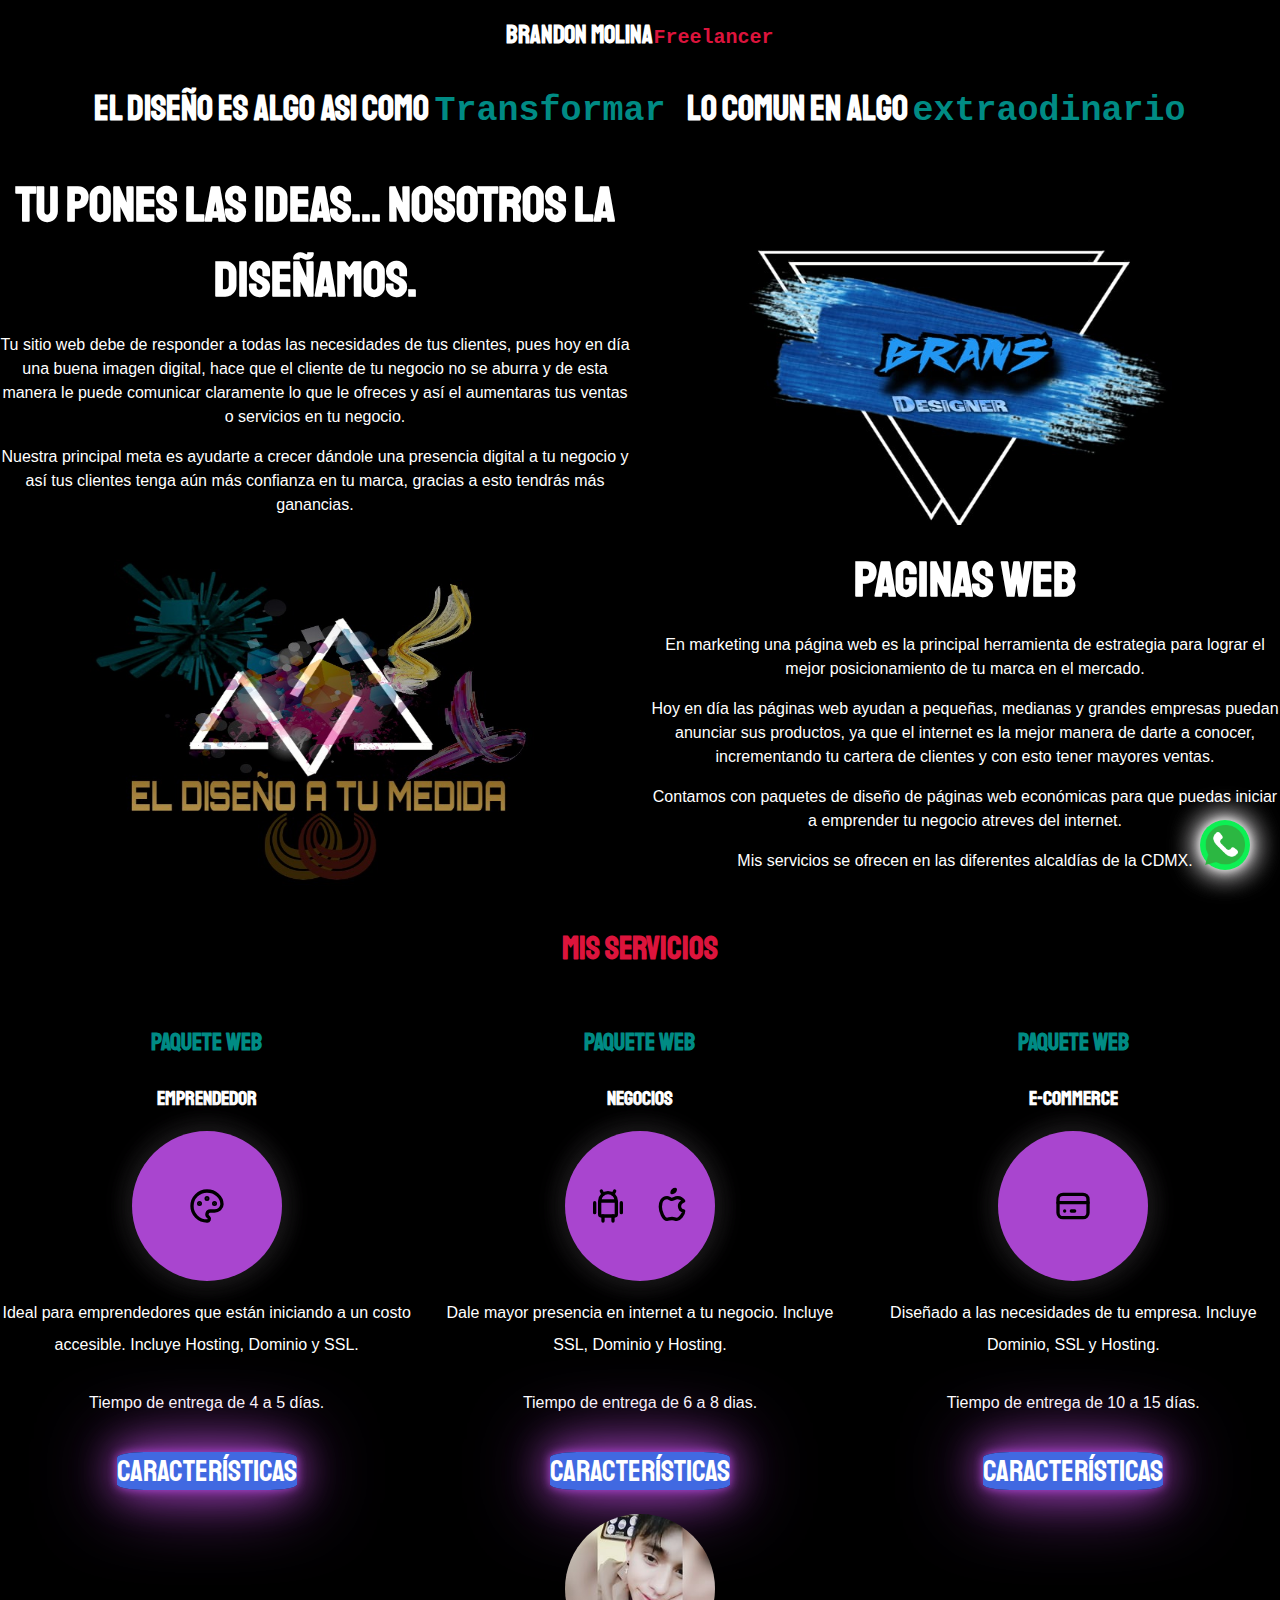
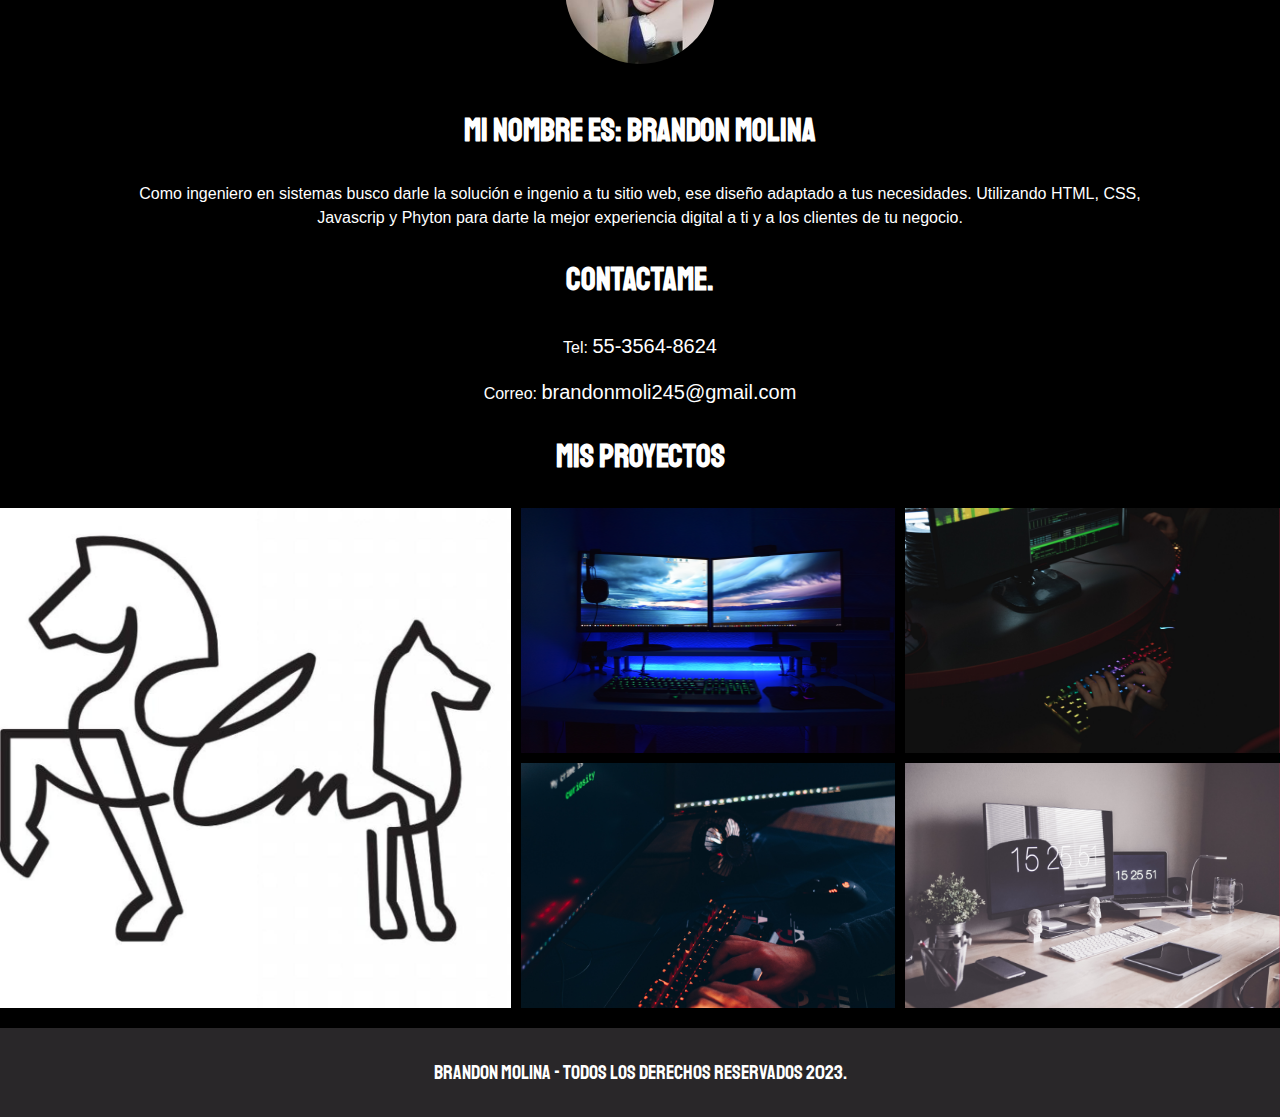
<file: index.html>
<!DOCTYPE html>
<html lang="es">
<head>
    <meta charset="UTF-8">
    <meta http-equiv="X-UA-Compatible" content="IE=edge">
    <meta name="viewport" content="width=device-width, initial-scale=1.0">
    <title>Desarrollo Web</title>
    <link rel="shortcut icon" href="img/bra.jpg">
    <link rel="stylesheet" href="css/normalize.css">
    <link href="https://fonts.googleapis.com/css2?family=Staatliches&display=swap" rel="stylesheet">
    <link rel="stylesheet" href="css/estilos.css">
    
</head>
<body>
    <a href="https://wa.me/5535648627?text=Quiero%20realizar%20un%20proyecto%20web" class="btn-wsp" target="_blank">
        <img src="img/icono.png" alt="" class="icon-whatsapp">
	</a>
    <header>
        <h1 class="logo">Brandon Molina<samp class="titulo">Freelancer</samp> </h1>
    </header>
    <!--<nav class="navegacion">
        <a class="navegacion__enlace navegacion__enlace--Activo" href="#">Inicio</a>
        <a class="navegacion__enlace" href="p">¿Quien soy?</a>
    </nav>-->
    <main>
        
        <h2 class="intro">El diseño es algo asi como <samp class="luz">Transformar </samp>lo comun en algo <samp class="luz">extraodinario</samp> </h2>
        <section>

            <div class="nosotros">

                <img class="nosotros__imagen" src="img/bra.jpg" alt="imagen nosotros">
                <div class="nosotros__contenido">
                    <h3 class="Sitio">TU PONES LAS IDEAS... NOSOTROS LA DISEÑAMOS.</h3>
                    <p>Tu sitio web debe de responder a todas las necesidades de tus clientes, pues hoy en día una buena imagen digital, hace que el cliente de tu negocio no se aburra y de esta manera le puede comunicar claramente lo que le ofreces y así el aumentaras tus ventas o servicios en tu negocio.</p>
                    <p>Nuestra principal meta es ayudarte a crecer dándole una presencia digital a tu negocio y así tus clientes tenga aún más confianza en tu marca, gracias a esto tendrás más ganancias.</p>
                </div>
                

                <img class="nosotros__imagen--d" src="img/diseño.jpg" alt="imagen nosotros">
                <div class="nosotros__contenido--d">
                    <h3 class="Sitio">Paginas web</h3>
                    <p>En marketing una página web es la principal herramienta de estrategia para lograr el mejor posicionamiento de tu marca en el mercado.</p>
                    <p>Hoy en día las páginas web ayudan a pequeñas, medianas y grandes empresas puedan anunciar sus productos, ya que el internet es la mejor manera de darte a conocer, incrementando tu cartera de clientes y con esto tener mayores ventas.</p>
                    <p>Contamos con paquetes de diseño de páginas web económicas para que puedas iniciar a emprender tu negocio atreves del internet.</p>
                    <p>Mis servicios se ofrecen en las diferentes alcaldías de la CDMX.</p>
                </div>
            
            </div>
            

        </section>
        
        <h2 class="serv">Mis servicios</h2>
        <div class="servicios">
            <section class="servicio">
                <h3>Paquete web</h3>
                <h2 class="basico">Emprendedor</h2>
                <div class="iconos">
                    <svg xmlns="http://www.w3.org/2000/svg" class="icon icon-tabler icon-tabler-palette" width="40" height="40" viewBox="0 0 24 24" stroke-width="2" stroke="#000000" fill="none" stroke-linecap="round" stroke-linejoin="round">
                        <path stroke="none" d="M0 0h24v24H0z" fill="none"/>
                        <path d="M12 21a9 9 0 1 1 0 -18a9 8 0 0 1 9 8a4.5 4 0 0 1 -4.5 4h-2.5a2 2 0 0 0 -1 3.75a1.3 1.3 0 0 1 -1 2.25" />
                        <circle cx="7.5" cy="10.5" r=".5" fill="currentColor" />
                        <circle cx="12" cy="7.5" r=".5" fill="currentColor" />
                        <circle cx="16.5" cy="10.5" r=".5" fill="currentColor" />
                    </svg>
                </div>
                <!--<h3 class="desde">desde <span class="precio">$4000</span></h3>-->
                <p>Ideal para emprendedores que están iniciando a un costo accesible. Incluye Hosting, Dominio y SSL.</p>
                <p class="tiempo">Tiempo de entrega de 4 a 5 días.</p>
                <nav>
                    <a href="emprendor.html" class="navegacion__enlace navegacion__enlace--Activo navegacion__enla">Características</a>
                </nav>
            </section>

            <section class="servicio">
                <h3>Paquete web</h3>
                <h2 class="basico">Negocios</h2>
                <div class="iconos">
                    <svg xmlns="http://www.w3.org/2000/svg" class="icon icon-tabler icon-tabler-brand-android" width="40" height="40" viewBox="0 0 24 24" stroke-width="2" stroke="#000000" fill="none" stroke-linecap="round" stroke-linejoin="round">
                        <path stroke="none" d="M0 0h24v24H0z" fill="none"/>
                        <line x1="4" y1="10" x2="4" y2="16" />
                        <line x1="20" y1="10" x2="20" y2="16" />
                        <path d="M7 9h10v8a1 1 0 0 1 -1 1h-8a1 1 0 0 1 -1 -1v-8a5 5 0 0 1 10 0" />
                        <line x1="8" y1="3" x2="9" y2="5" />
                        <line x1="16" y1="3" x2="15" y2="5" />
                        <line x1="9" y1="18" x2="9" y2="21" />
                        <line x1="15" y1="18" x2="15" y2="21" />
                    </svg>
                    <svg xmlns="http://www.w3.org/2000/svg" class="icon icon-tabler icon-tabler-brand-apple" width="40" height="40" viewBox="0 0 24 24" stroke-width="2" stroke="#000000" fill="none" stroke-linecap="round" stroke-linejoin="round">
                        <path stroke="none" d="M0 0h24v24H0z" fill="none"/>
                        <path d="M9 7c-3 0 -4 3 -4 5.5c0 3 2 7.5 4 7.5c1.088 -.046 1.679 -.5 3 -.5c1.312 0 1.5 .5 3 .5s4 -3 4 -5c-.028 -.01 -2.472 -.403 -2.5 -3c-.019 -2.17 2.416 -2.954 2.5 -3c-1.023 -1.492 -2.951 -1.963 -3.5 -2c-1.433 -.111 -2.83 1 -3.5 1c-.68 0 -1.9 -1 -3 -1z" />
                        <path d="M12 4a2 2 0 0 0 2 -2a2 2 0 0 0 -2 2" />
                    </svg>
                </div>
                <!--<h3 class="desde">desde <span class="precio">$5000</span></h3>-->
                <p>Dale mayor presencia en internet a tu negocio. Incluye SSL, Dominio y Hosting.</p>
                <p class="tiempo">Tiempo de entrega de 6 a 8 dias.</p>
                <nav>
                    <a href="negocios.html" class="navegacion__enlace navegacion__enlace--Activo navegacion__enla">Características</a>
                </nav>
            </section>

            <section class="servicio">
                <h3>Paquete web</h3>
                <h2 class="basico">E-Commerce</h2>
                <div class="iconos">
                    <svg xmlns="http://www.w3.org/2000/svg" class="icon icon-tabler icon-tabler-credit-card" width="40" height="40" viewBox="0 0 24 24" stroke-width="2" stroke="#000000" fill="none" stroke-linecap="round" stroke-linejoin="round">
                        <path stroke="none" d="M0 0h24v24H0z" fill="none"/>
                        <rect x="3" y="5" width="18" height="14" rx="3" />
                        <line x1="3" y1="10" x2="21" y2="10" />
                        <line x1="7" y1="15" x2="7.01" y2="15" />
                        <line x1="11" y1="15" x2="13" y2="15" />
                    </svg>
                </div>
                <!--<h3 class="desde">desde <span class="precio">$8000</span></h3>-->
                <p>Diseñado a las necesidades de tu empresa. Incluye Dominio, SSL y Hosting.</p>
                <p class="tiempo">Tiempo de entrega de 10 a 15 días.</p>
                <nav>
                    <a href="E-commerce.html" class="navegacion__enlace navegacion__enlace--Activo navegacion__enla">Características</a>
                </nav>
            </section>
        </div>
        <section>
    </main>
    <main>
        <section class="presentation container">
            <img src="img/br7.jpg" class="presentation_picture" alt="quien soy">

            <h2 class="subtitle">Mi nombre es: Brandon Molina
            </h2>

            <p class="presentation_copy">Como ingeniero en sistemas busco darle la solución e ingenio a tu sitio web, ese diseño adaptado a tus necesidades. Utilizando HTML, CSS, Javascrip y Phyton para darte la mejor experiencia digital a ti y a los clientes de tu negocio.</p>
            <h2>Contactame.</h2>
            <div>
                <p>Tel:
                    <a href="Tel:5535648627" class="num"> 55-3564-8624</a>
                </p>
            </div>
            <div>
                <p>Correo:
                    <a href="mailto:brandonmoli245@gmail.com" class="correo">brandonmoli245@gmail.com </a>
                </p>
                
            </div>
            

        </section>
        <section class="projects">
            <div class="container">
                <h2 class="subtitle">Mis proyectos</h2>
                <div class="projects_grid">

                    <article class="projects_item">
                        
                        <img src="img/checko.jpg" class="projects_img" alt="Soluciones caninas
                        7">
                        <div class="projects_hover">
                            <a href="https://brans12.github.io/SolucionesCaninas/"><h2 class="projects_title">Escuela canina</h2></a>
                            
                            <i class="far fa-file-alt projects_icon" ></i>
                        </div>
                    </article>

                    <article class="projects_item">
                        <img src="img/img2.jpg" class="projects_img" alt="Albañileria Cato">
                        <div class="projects_hover">
                            <a href="https://brans12.github.io/AlbanileriaCato/"><h2 class="projects_title">Albañileria</h2></a>
                            <i class="far fa-file-alt projects_icon"></i>
                        </div>
                    </article>

                    <article class="projects_item">
                        <img src="img/img3.jpg" class="projects_img" alt="proyecto">
                        <div class="projects_hover">
                            <h2 class="projects_title">proximamente</h2>
                            <i class="far fa-file-alt projects_icon"></i>
                        </div>
                    </article>

                    <article class="projects_item">
                        <img src="img/img4.jpg" class="projects_img" alt="proyecto">
                        <div class="projects_hover">
                            <h2 class="projects_title">proximamente</h2>
                            <i class="far fa-file-alt projects_icon"></i>
                        </div>
                    </article>

                    <article class="projects_item">
                        <img src="img/img5.jpg" class="projects_img" alt="proyecto">
                        <div class="projects_hover">
                            <h2 class="projects_title">proximamente</h2>
                            <i class="far fa-file-alt projects_icon"></i>
                        </div>
                    </article>

                </div>
            </div>
        </section>
    </main>
    <footer class="footer">
        <p class="footer__texto">Brandon Molina - todos los derechos reservados 2023.</p>
    </footer>
</body>
</html>
</file>
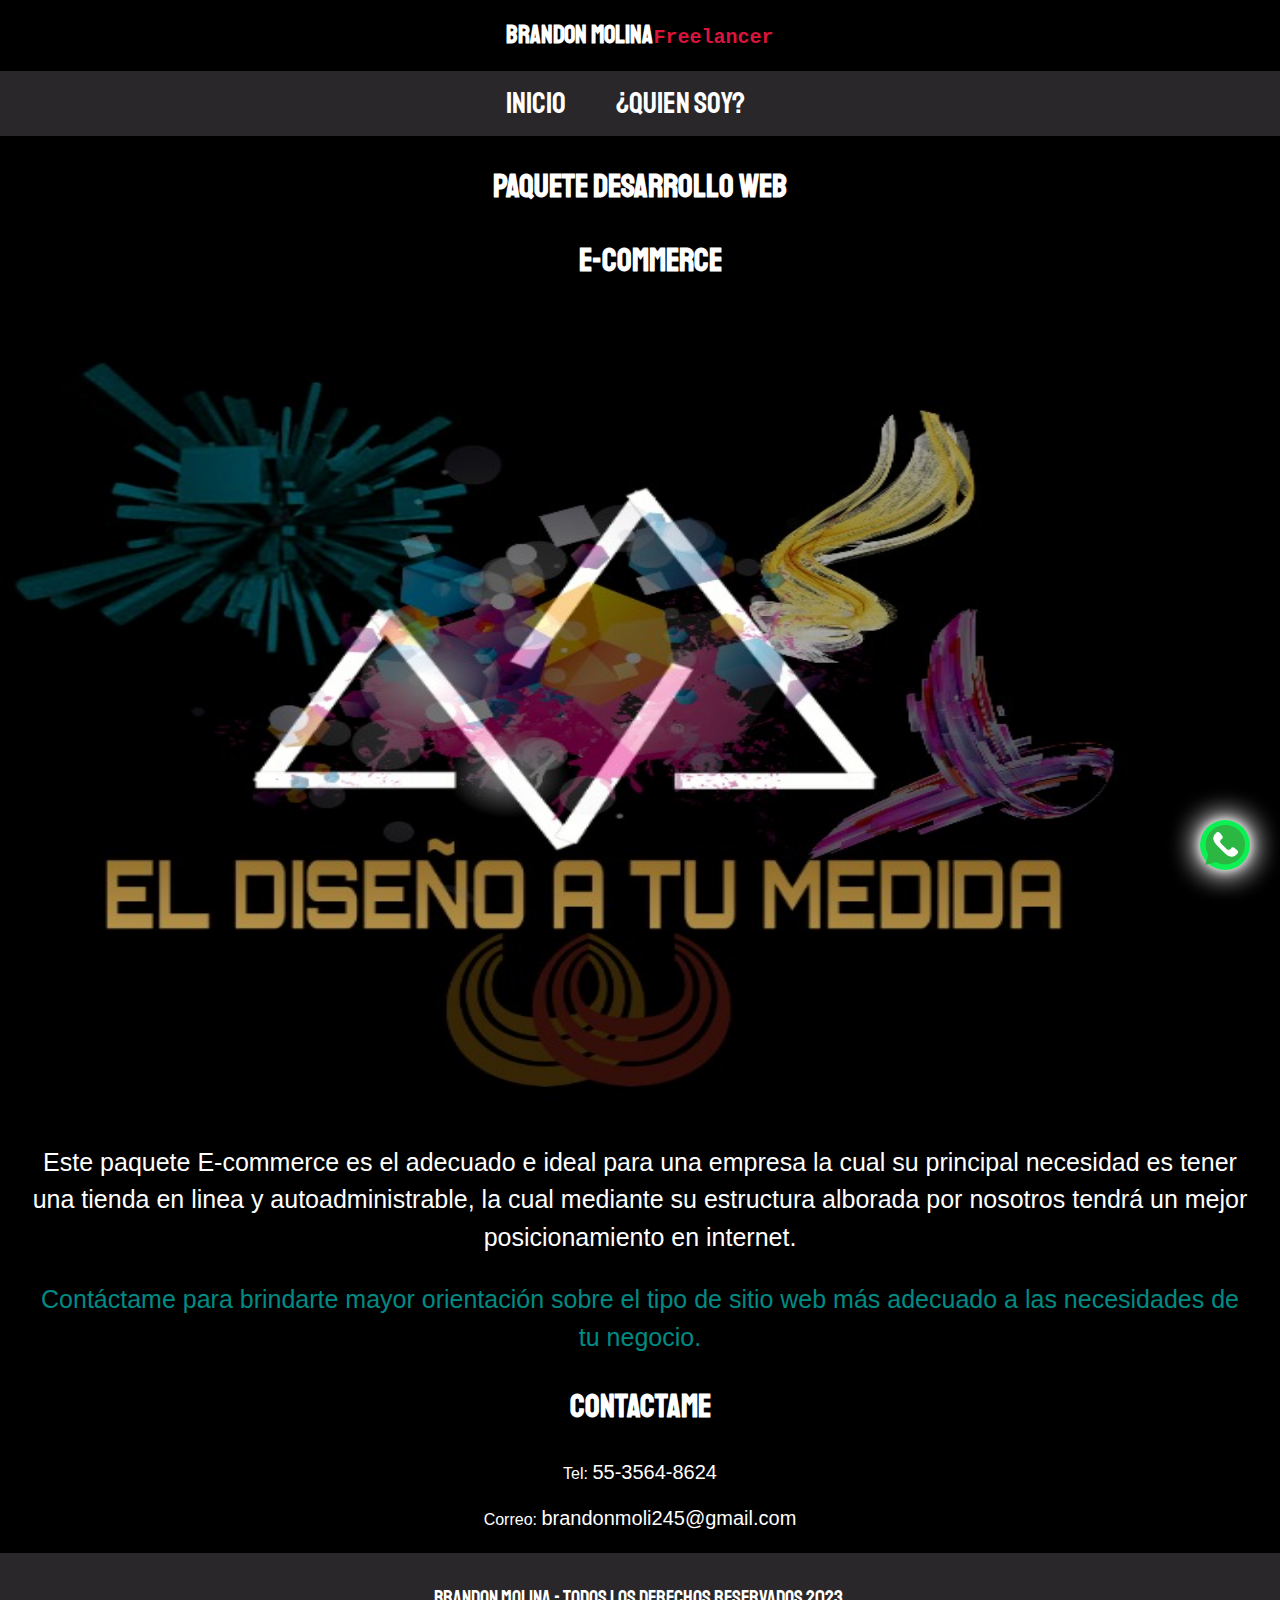
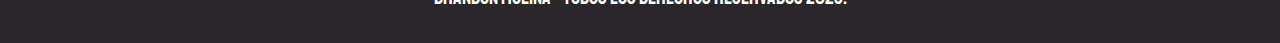
<file: E-commerce.html>
<!DOCTYPE html>
<html lang="es">
<head>
    <meta charset="UTF-8">
    <meta http-equiv="X-UA-Compatible" content="IE=edge">
    <meta name="viewport" content="width=device-width, initial-scale=1.0">
    <title>Diseño E-commerce</title>
    <link rel="shortcut icon" href="img/bra.jpg">
    <link rel="stylesheet" href="css/normalize.css">
    <link href="https://fonts.googleapis.com/css2?family=Staatliches&display=swap" rel="stylesheet">
    <link rel="stylesheet" href="css/estilos.css">
</head>
<body>
    <header>
        <h1 class="logo">Brandon Molina<samp class="titulo">Freelancer</samp> </h1>
    </header>
    <nav class="navegacion">
        <a class="navegacion__enlace" href="index.html">Inicio</a>
        <a class="navegacion__enlace" href="sobremi.html">¿Quien soy?</a>
        <a href="https://wa.me/5535648627?text=Quiero%20realizar%20un%20proyecto%20web" class="btn-wsp" target="_blank">
            <img src="img/icono.png" alt="" class="icon-whatsapp">
        </a>
    </nav>
    <main>
        <section>
            <h2>Paquete desarrollo web</h2>
            <h2 class="titulo_paq">E-commerce</h2>
        </section>
        <section>
            <div class="servicio_emp">
                <img src="img/diseño.jpg" alt="E-commerce" class="img_serv--ecommerce">
                <p class="servcio_emp--contenido">Este paquete E-commerce es el adecuado e ideal para una empresa la cual su principal necesidad es tener una tienda en linea y autoadministrable, la cual mediante su estructura alborada por nosotros tendrá un mejor posicionamiento en internet.</p>
                <p class="servcio_emp--contenido servicio_emp--contenidos">Contáctame para brindarte mayor orientación sobre el tipo de sitio web más adecuado a las necesidades de tu negocio.</p>

            </div>
        </section>
        <!--<section>
            <h3>Tienda en linea autoadministrable</h3>
            <div class="Contendio_paq">
                <p class="Contendio_paqs">-Tecnologia responsiva (%100 Compatible para Cleulares)</p>
                <p class="Contendio_paqs">-Hasta 40 imagenes.</p>
                <p class="Contendio_paqs">-Formulario de contacto de hasta 10 campos de informacion.</p>
                <p class="Contendio_paqs">-Slider de hasta 5 imagenes</p>
                <p class="Contendio_paqs">-Una propuesta de diseño.</p>
                <p class="Contendio_paqs">-Enlace a redes sociales.</p>
                <p class="Contendio_paqs">-10 Correo Electronico personalizados.</p>
                <p class="Contendio_paqs">-Capasitacion para el uso del panel de administracion.</p>
                <p class="Contendio_paqs">-Dominio durante 12 meses (.com.mx).</p>
                <p class="Contendio_paqs">-Hosting Basico (alojamiento web) por un año.</p>
                <p class="Contendio_paqs">-Certificado de seguridad por un año (SSL).</p>
                <p class="Contendio_paqs">-Entrega de 4 a 5 dias.</p>
            </div>
        </section>-->
        <section class="contacto">
            <h2>Contactame</h2>
            <div>
                <p>Tel:
                    <a href="Tel:5535648627" class="num"> 55-3564-8624</a>
                </p>
            </div>
            <div>
                <p>Correo:
                    <a href="mailto:brandonmoli245@gmail.com" class="correo">brandonmoli245@gmail.com </a>
                </p>
                
            </div>

        </section>
    </main>
    <footer class="footer">
        <p class="footer__texto">Brandon Molina - todos los derechos reservados 2023.</p>
    </footer>
</body>
</html>
</file>
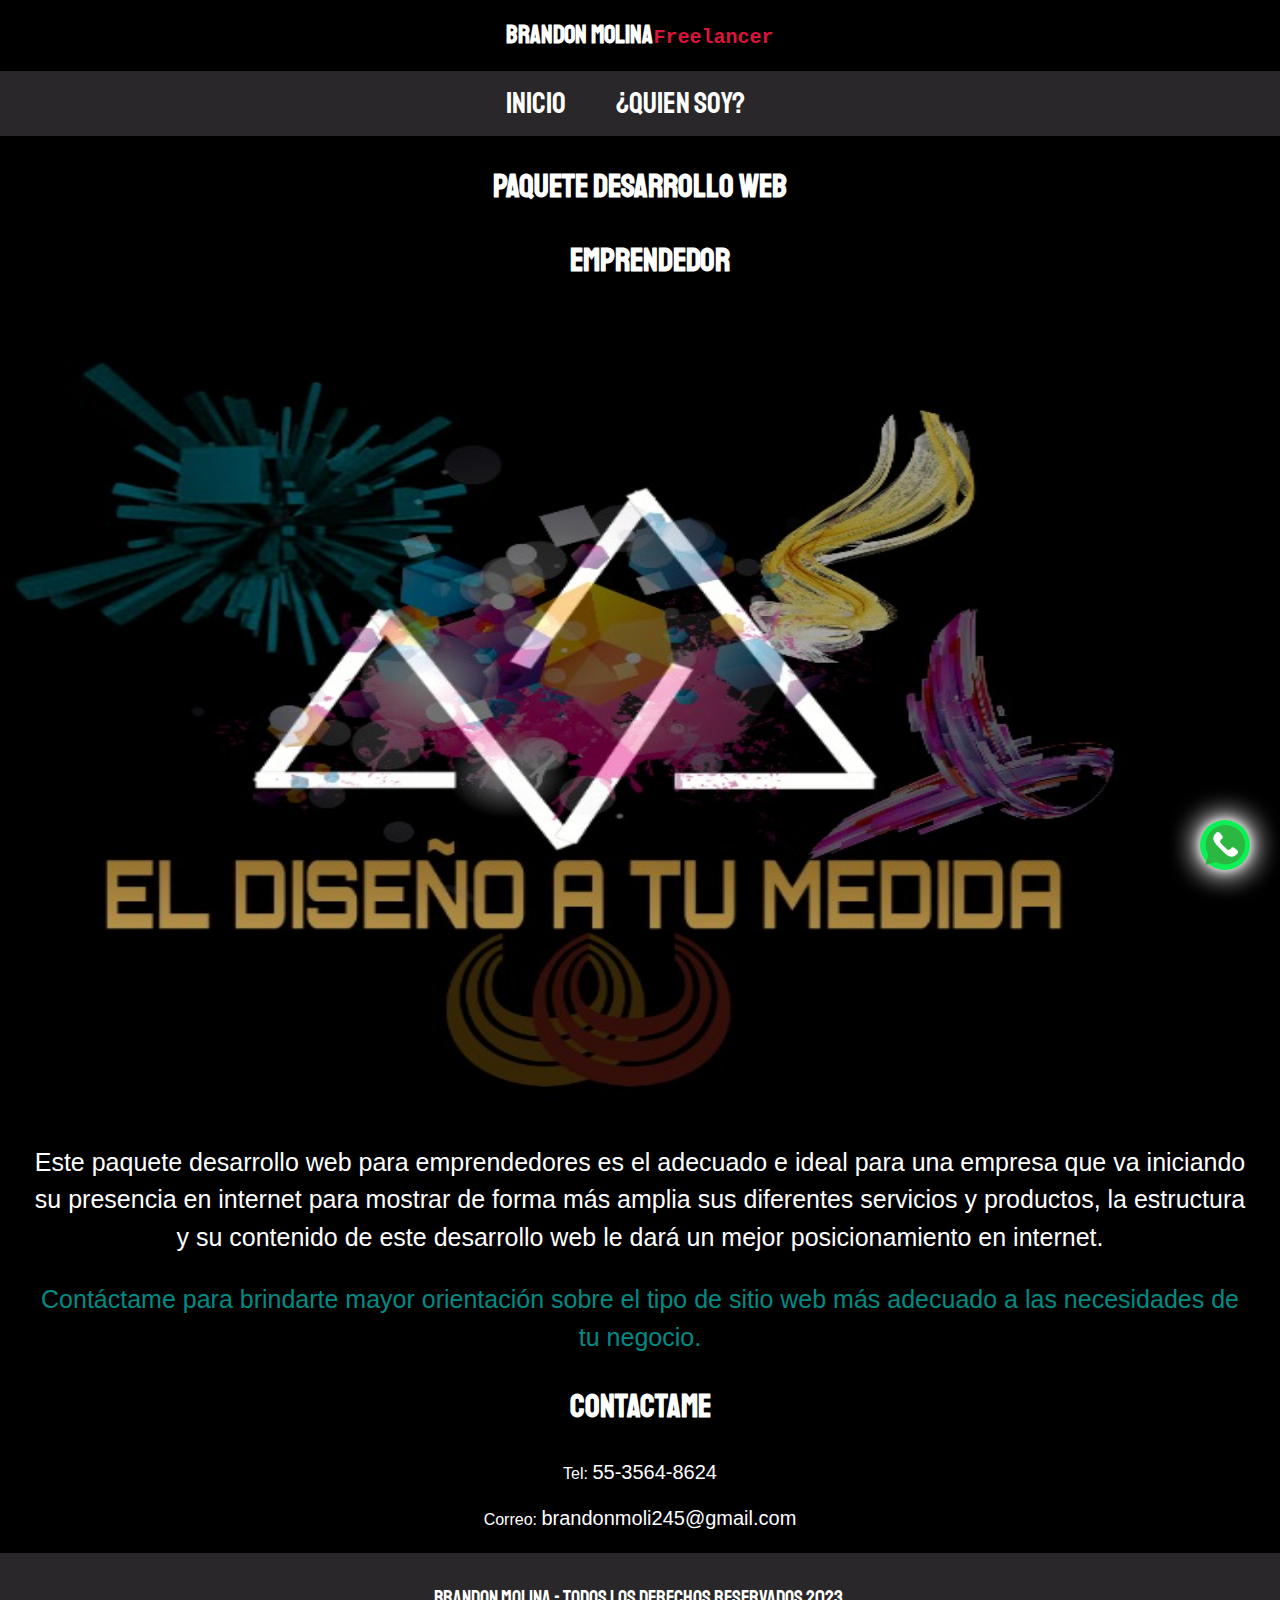
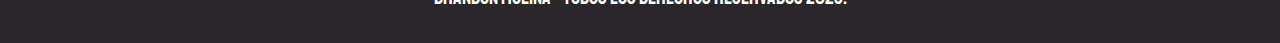
<file: emprendor.html>
<!DOCTYPE html>
<html lang="es">
<head>
    <meta charset="UTF-8">
    <meta http-equiv="X-UA-Compatible" content="IE=edge">
    <meta name="viewport" content="width=device-width, initial-scale=1.0">
    <title>Diseño Emprendedor</title>
    <link rel="shortcut icon" href="img/bra.jpg">
    <link rel="stylesheet" href="css/normalize.css">
    <link href="https://fonts.googleapis.com/css2?family=Staatliches&display=swap" rel="stylesheet">
    <link rel="stylesheet" href="css/estilos.css">
</head>
<body>
    <header>
        <h1 class="logo">Brandon Molina<samp class="titulo">Freelancer</samp> </h1>
    </header>
    <nav class="navegacion">
        <a class="navegacion__enlace" href="index.html">Inicio</a>
        <a class="navegacion__enlace" href="sobremi.html">¿Quien soy?</a>
        <a href="https://wa.me/5535648627?text=Quiero%20realizar%20un%20proyecto%20web" class="btn-wsp" target="_blank">
            <img src="img/icono.png" alt="" class="icon-whatsapp">
        </a>
    </nav>
    <main>
        <section>
            <h2>Paquete desarrollo web</h2>
            <h2 class="titulo_paq">Emprendedor</h2>
        </section>
        <section>
            <div class="servicio_emp">
                <img src="img/diseño.jpg" alt="Desallo web" class="img_serv">
                <p class="servcio_emp--contenido">Este paquete desarrollo web para emprendedores es el adecuado e ideal para una empresa que va iniciando su presencia en internet para mostrar de forma más amplia sus diferentes servicios y productos, la estructura y su contenido de este desarrollo web le dará un mejor posicionamiento en internet.</p>
                <p class="servcio_emp--contenido servicio_emp--contenidos">Contáctame para brindarte mayor orientación sobre el tipo de sitio web más adecuado a las necesidades de tu negocio.</p>

            </div>
        </section>
        <!--<section>
            <h3>hasta 2 paginas web</h3>
            <div class="Contendio_paq">
                <p class="Contendio_paqs">-Tecnologia responsiva (%100 Compatible para Cleulares)</p>
                <p class="Contendio_paqs">-Hasta 10 imagenes.</p>
                <p class="Contendio_paqs">-Formulario de contacto basico.</p>
                <p class="Contendio_paqs">-Una propuesta de diseño.</p>
                <p class="Contendio_paqs">-Enlace a redes sociales.</p>
                <p class="Contendio_paqs">-1 Correo Electronico personalizado.</p>
                <p class="Contendio_paqs">-Dominio durante 12 meses (.com.mx).</p>
                <p class="Contendio_paqs">-Hosting Basico (alojamiento web) por un año.</p>
                <p class="Contendio_paqs">-Certificado de seguridad por un año (SSL).</p>
                <p class="Contendio_paqs">-Entrega de 4 a 5 dias.</p>
            </div>
        </section>-->
        <section class="contacto">
            <h2>Contactame</h2>
            <div>
                <p>Tel:
                    <a href="Tel:5535648627" class="num"> 55-3564-8624</a>
                </p>
            </div>
            <div>
                <p>Correo:
                    <a href="mailto:brandonmoli245@gmail.com" class="correo">brandonmoli245@gmail.com </a>
                </p>
                
            </div>

        </section>
    </main>
    <footer class="footer">
        <p class="footer__texto">Brandon Molina - todos los derechos reservados 2023.</p>
    </footer>
</body>
</html>
</file>
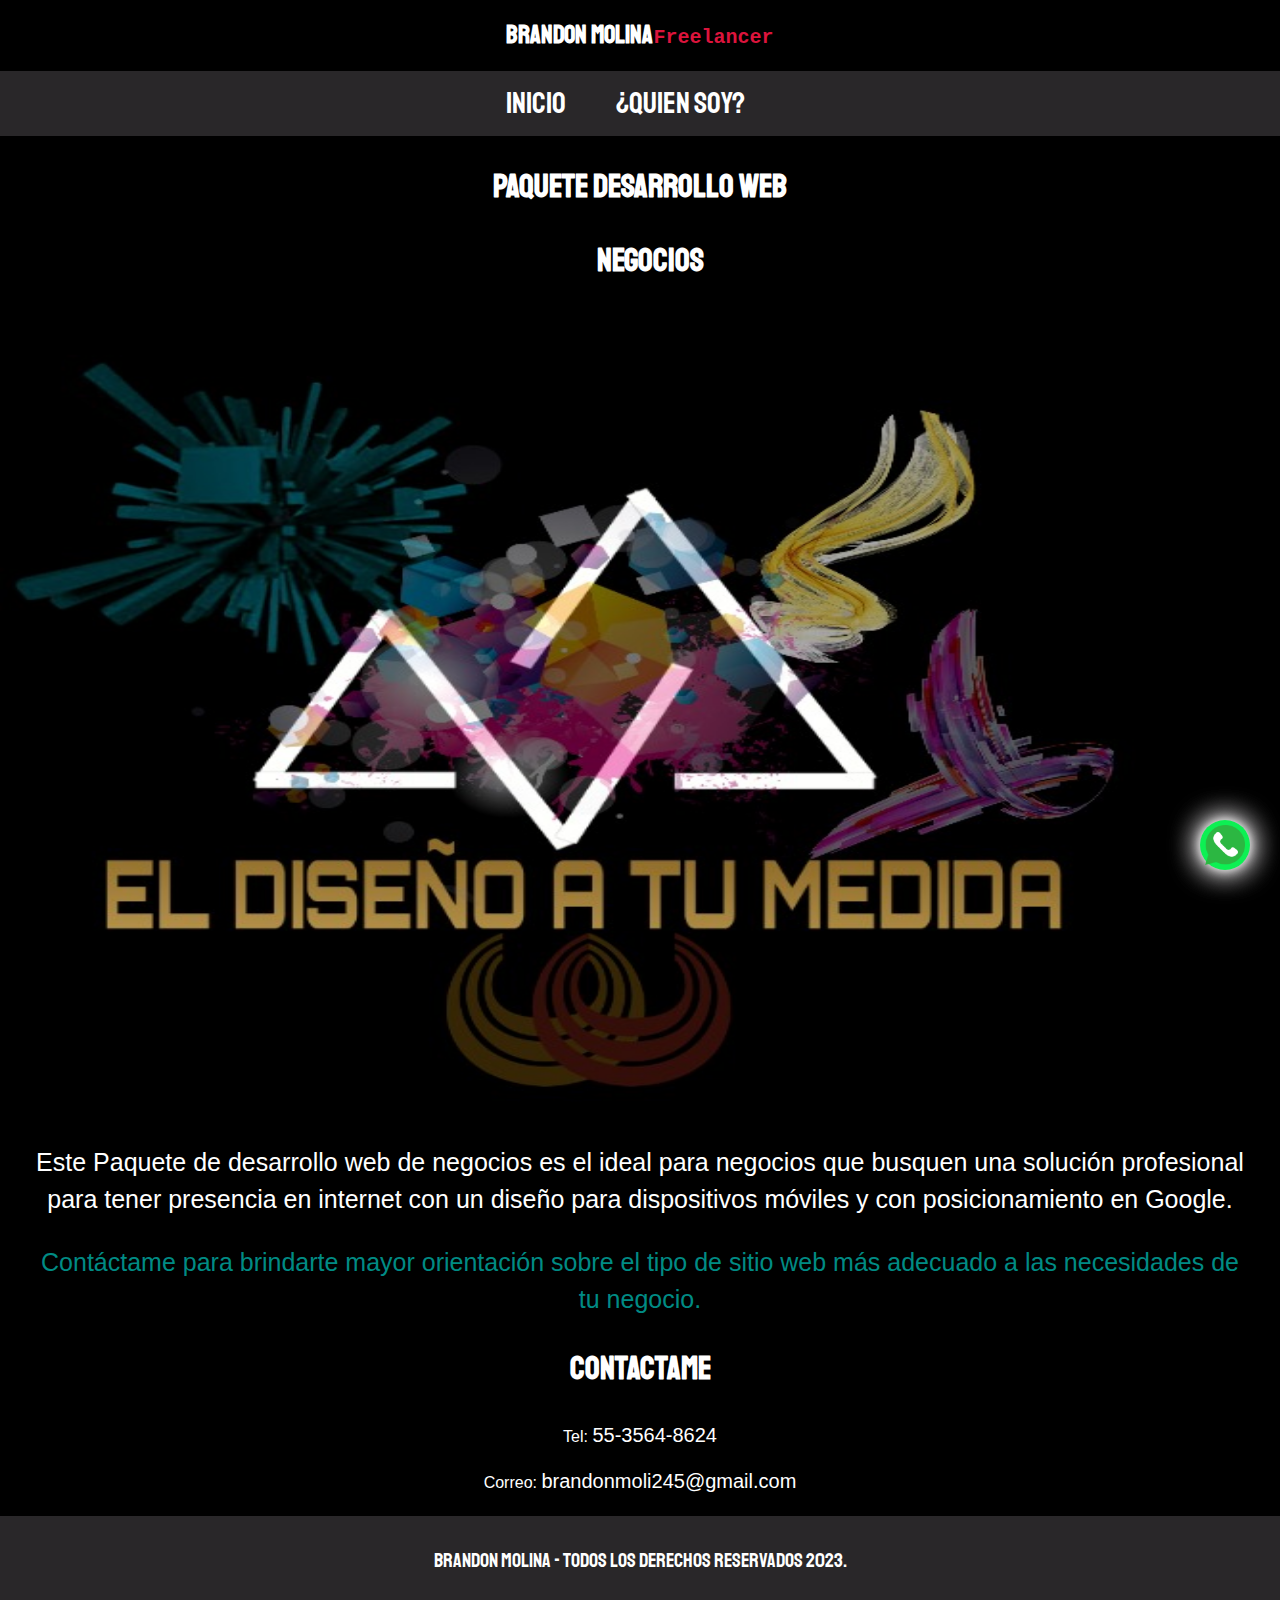
<file: negocios.html>
<!DOCTYPE html>
<html lang="es">
<head>
    <meta charset="UTF-8">
    <meta http-equiv="X-UA-Compatible" content="IE=edge">
    <meta name="viewport" content="width=device-width, initial-scale=1.0">
    <title>Diseño para negocios</title>
    <link rel="shortcut icon" href="img/bra.jpg">
    <link rel="stylesheet" href="css/normalize.css">
    <link href="https://fonts.googleapis.com/css2?family=Staatliches&display=swap" rel="stylesheet">
    <link rel="stylesheet" href="css/estilos.css">
</head>
<body>
    <header>
        <h1 class="logo">Brandon Molina<samp class="titulo">Freelancer</samp> </h1>
    </header>
    <nav class="navegacion">
        <a class="navegacion__enlace" href="index.html">Inicio</a>
        <a class="navegacion__enlace" href="sobremi.html">¿Quien soy?</a>
        <a href="https://wa.me/5535648627?text=Quiero%20realizar%20un%20proyecto%20web" class="btn-wsp" target="_blank">
            <img src="img/icono.png" alt="whatsapp-contacto" class="icon-whatsapp">
        </a>
    </nav>
    <main>
        <section>
            <h2>Paquete desarrollo web</h2>
            <h2 class="titulo_paq">Negocios</h2>
        </section>
        <section>
            <div class="servicio_emp">
                <img src="img/diseño.jpg" alt="Desallo web" class="img_serv-neg">
                <p class="servcio_emp--contenido">Este Paquete de desarrollo web de negocios es el ideal para negocios que busquen una solución profesional para tener presencia en internet con un diseño para dispositivos móviles y con posicionamiento en Google.<p>
                <p class="servcio_emp--contenido servicio_emp--contenidos">Contáctame para brindarte mayor orientación sobre el tipo de sitio web más adecuado a las necesidades de tu negocio.</p>

            </div>
        </section>
        <!--<section>
            <h3>Hasta 6 paginas web</h3>
            <div class="Contendio_paq">
                <p class="Contendio_paqs">-Tecnologia responsiva (%100 Compatible para Cleulares)</p>
                <p class="Contendio_paqs">-Hasta 30 imagenes.</p>
                <p class="Contendio_paqs">-Slider de hasta 5 imagenes</p>
                <p class="Contendio_paqs">-Formulario de contacto basico.</p>
                <p class="Contendio_paqs">-Una propuesta de diseño.</p>
                <p class="Contendio_paqs">-Enlace a redes sociales.</p>
                <p class="Contendio_paqs">-Botones Call to action.</p>
                <p class="Contendio_paqs">-5 Correo Electronico personalizado.</p>
                <p class="Contendio_paqs">-Dominio durante 12 meses (.com.mx).</p>
                <p class="Contendio_paqs">-Hosting Empresarial (alojamiento web) por un año.</p>
                <p class="Contendio_paqs">-Certificado de seguridad por un año (SSL).</p>
                <p class="Contendio_paqs">-Entrega de 6 a 7 dias.</p>
            </div>
        </section>-->
        <section class="contacto">
            <h2>Contactame</h2>
            <div>
                <p>Tel:
                    <a href="Tel:5535648627" class="num"> 55-3564-8624</a>
                </p>
            </div>
            <div>
                <p>Correo:
                    <a href="mailto:brandonmoli245@gmail.com" class="correo">brandonmoli245@gmail.com </a>
                </p>
                
            </div>

        </section>
    </main>
    <footer class="footer">
        <p class="footer__texto">Brandon Molina - todos los derechos reservados 2023.</p>
    </footer>
</body>
</html>
</file>
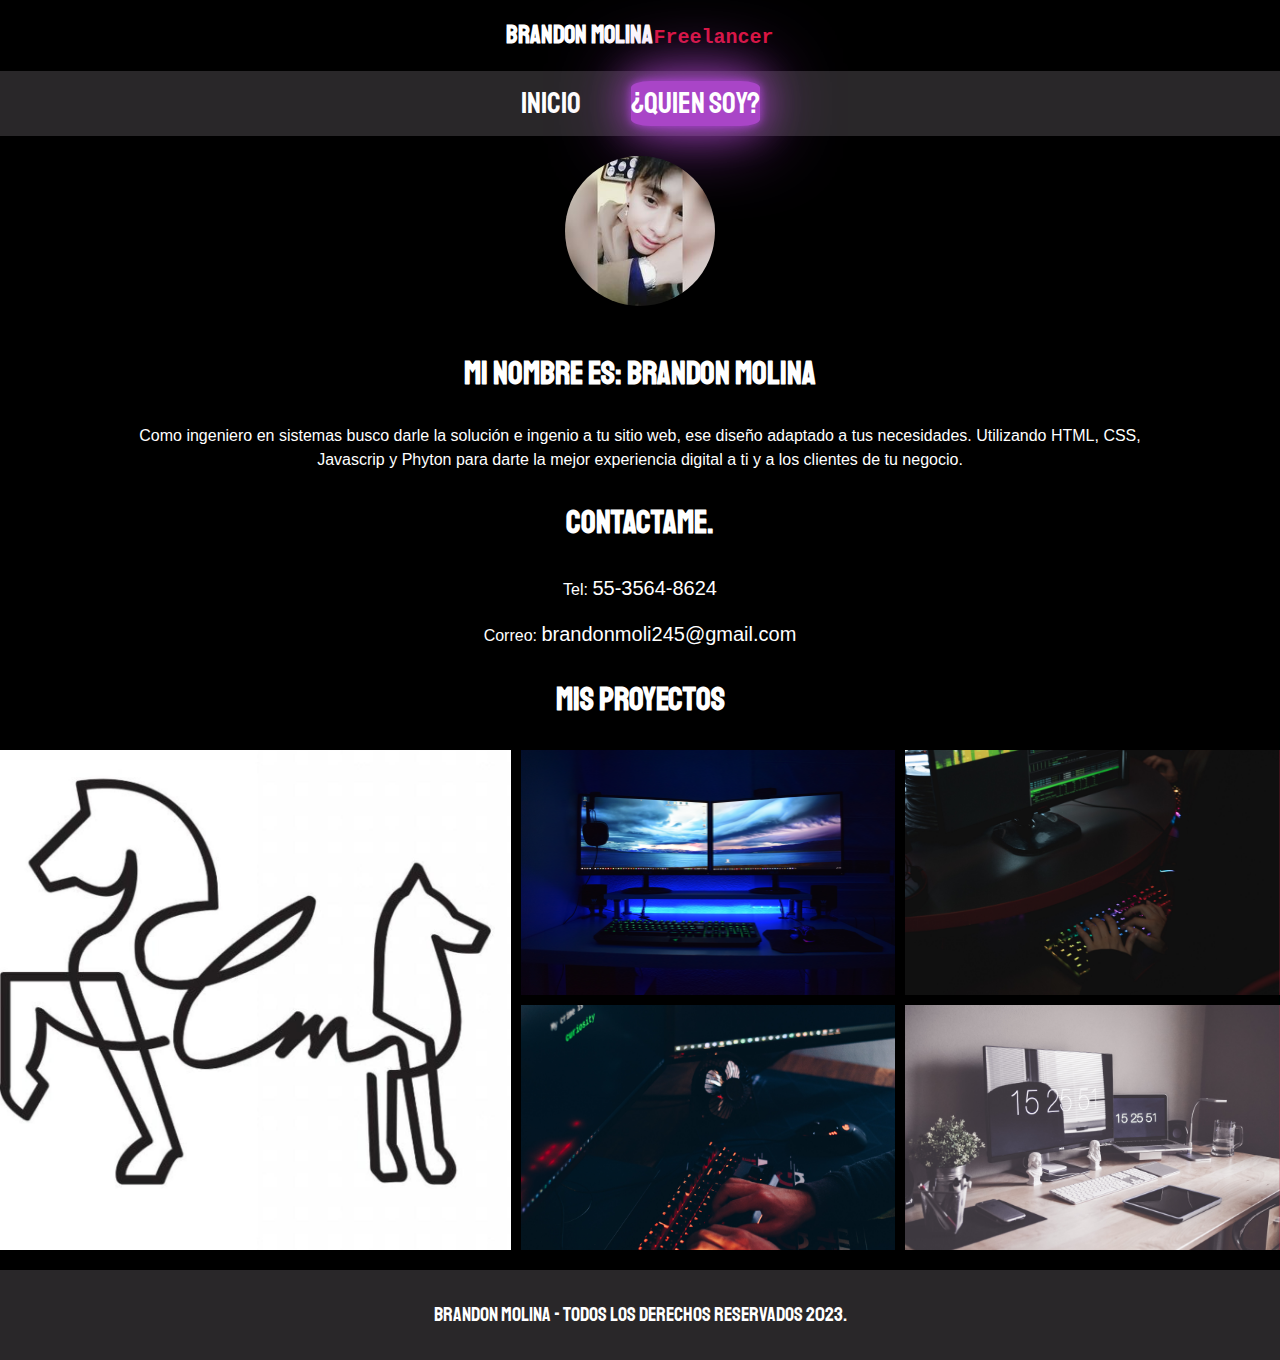
<file: sobremi.html>
<!DOCTYPE html>
<html lang="es">
<head>
    <meta charset="UTF-8">
    <meta http-equiv="X-UA-Compatible" content="IE=edge">
    <meta name="viewport" content="width=device-width, initial-scale=1.0">
    <link rel="stylesheet" href="css/normalize.css">
    <link href="https://fonts.googleapis.com/css2?family=Staatliches&display=swap" rel="stylesheet">
    <link rel="stylesheet" href="css/estilos.css">
    <title>Sobre mi</title>
    <link rel="shortcut icon" href="img/bra.jpg">
</head>
<body>
    <header>
        <h1 class="logo">Brandon Molina<samp class="titulo">Freelancer</samp> </h1>
    </header>
    <nav class="navegacion">
        <a href="https://wa.me/5535648627?text=Quiero%20realizar%20un%20proyecto%20web" class="btn-wsp" target="_blank">
            <img src="img/icono.png" alt="" class="icon-whatsapp">
        </a>
        <a class="navegacion__enlace" href="index.html">Inicio</a>
        <a class="navegacion__enlace navegacion__enlace--Activo" href="#">¿Quien soy?</a>
    </nav>

    <main>
        <section class="presentation container">
            <img src="img/br7.jpg" class="presentation_picture" alt="quien soy">

            <h2 class="subtitle">Mi nombre es: Brandon Molina
            </h2>

            <p class="presentation_copy">Como ingeniero en sistemas busco darle la solución e ingenio a tu sitio web, ese diseño adaptado a tus necesidades. Utilizando HTML, CSS, Javascrip y Phyton para darte la mejor experiencia digital a ti y a los clientes de tu negocio.</p>
            <h2>Contactame.</h2>
            <div>
                <p>Tel:
                    <a href="Tel:5535648627" class="num"> 55-3564-8624</a>
                </p>
            </div>
            <div>
                <p>Correo:
                    <a href="mailto:brandonmoli245@gmail.com" class="correo">brandonmoli245@gmail.com </a>
                </p>
                
            </div>
            

        </section>
        <section class="projects">
            <div class="container">
                <h2 class="subtitle">Mis proyectos</h2>
                <div class="projects_grid">

                    <article class="projects_item">
                        
                        <img src="img/checko.jpg" class="projects_img" alt="Soluciones caninas
                        7">
                        <div class="projects_hover">
                            <a href="https://brans12.github.io/checho/"><h2 class="projects_title">Escuela canina</h2></a>
                            
                            <i class="far fa-file-alt projects_icon" ></i>
                        </div>
                    </article>

                    <article class="projects_item">
                        <img src="img/img2.jpg" class="projects_img" alt="proyecto">
                        <div class="projects_hover">
                            <h2 class="projects_title">proximamente</h2>
                            <i class="far fa-file-alt projects_icon"></i>
                        </div>
                    </article>

                    <article class="projects_item">
                        <img src="img/img3.jpg" class="projects_img" alt="proyecto">
                        <div class="projects_hover">
                            <h2 class="projects_title">proximamente</h2>
                            <i class="far fa-file-alt projects_icon"></i>
                        </div>
                    </article>

                    <article class="projects_item">
                        <img src="img/img4.jpg" class="projects_img" alt="proyecto">
                        <div class="projects_hover">
                            <h2 class="projects_title">proximamente</h2>
                            <i class="far fa-file-alt projects_icon"></i>
                        </div>
                    </article>

                    <article class="projects_item">
                        <img src="img/img5.jpg" class="projects_img" alt="proyecto">
                        <div class="projects_hover">
                            <h2 class="projects_title">proximamente</h2>
                            <i class="far fa-file-alt projects_icon"></i>
                        </div>
                    </article>

                </div>
            </div>
        </section>
    </main>

    <footer class="footer">
        <p class="footer__texto">Brandon Molina - todos los derechos reservados 2023.</p>
    </footer>
    
    
</body>
</html>
</file>
<file: css/estilos.css>
:root{
    --primario: #4c474cb4;
    --primarioObscuro: #292729;
    --secundario: rgb(0, 139, 132);
    --blanco: #fff;
    --negro: #000;

    --FuentePrincipal: 'Staatliches', cursive;
}

html {
    box-sizing: border-box;
    font-size: 62.5%;
  }
*, *:before, *:after {
    box-sizing: inherit;
}
body {
    background-color: var(--negro);
    font-size: 1.6rem;
    line-height: 1.5;
}
p{
    font-size: 1.6rem;
    font-family: Arial, Helvetica, sans-serif;
    color: var(--blanco);
}
a{
    text-decoration: none;
}

.contenedor{
    max-width: 120rem;
    margin: 0 auto;
}
h1,h2,h3{
    text-align: center;
    color: var(--blanco);
    font-family: var(--FuentePrincipal);
}
h1{
    font-size: 2.5rem;
}
h2{
    font-size: 3.2rem;
}
h3{
    font-size: 2.4rem;
}

/*header*/
.header{
    display: flex;
    justify-content: center;
}
.titulo{
    font-size: 2rem;
    color: rgb(220, 20, 60);
}
.navegacion{
    background-color: var(--primarioObscuro);
    padding: 1rem 0;
    display: flex;
    justify-content: center;
    gap: 2rem;
}
.navegacion__enlace{
    font-family: var(--FuentePrincipal);
    color: var(--blanco);
    font-size: 3rem;
    margin-right: 3rem;
}
.navegacion__enlace:last-of-type{ /*selecciona el ultimo*/
    margin-right: 0;
}
.navegacion__enlace--Activo,
.navegacion__enlace:hover {
    background-color: #a945c7;
    border-radius: 15%;
    box-shadow: 0 0 10px #a945cf, 0 0 40px #a945c7, 0 0 80px #a945c7;
}
.footer{
    background-color: var(--primarioObscuro);
    margin-top: 2rem;
    padding: 1rem;
}
.footer__texto{
    font-family: var(--FuentePrincipal);
    text-align: center;
    font-size: 2rem;
}
.luz{
    color: rgb(0, 139, 132);
}
.intro{
    font-size: 3.5rem;
}
@media (min-width: 768px){
    .nosotros{
        grid-template-columns: repeat(2, 1fr);
        grid-template-rows: 1fr 1fr;
        column-gap: 2rem;
    }
}
.nosotros{
    display: grid;
    grid-template-rows: repeat(4, 1fr);
}
.nosotros__imagen{
    grid-row: 1 / 2;
    margin: auto;
    width: 25rem;
    height: 35rem;
    
}
.nosotros__contenido{
    grid-row: 2 / 3;
    width: auto;
    height: auto;
    background-color: var(--negro);
    text-align: center;
    border-radius: 1rem;
}
.nosotros__imagen--d{
    grid-row: 3 / 4;
    border-radius: 2rem;
    width: 25rem;
    height: 35rem;
    margin: auto;
    
}
.nosotros__contenido--d{
    grid-row: 4 / 5;   
    width: auto;
    height: auto;
    background-color: var(--negro);
    text-align: center;
    border-radius: 1rem;
}
@media (min-width: 360px){
    .nosotros__imagen{
        width: 36rem;
        height: 35rem;
    }
    .nosotros__contenido{
        width: auto;
        height: auto;
    }
    .nosotros__imagen--d{
        width: 35rem;
        height: 35rem;
    }
    
}
@media (min-width: 450px){
    .nosotros__imagen{
        width: 50rem;
        height: 35rem;
    }
    .nosotros__imagen--d{
        width: 50rem;
        height: 40rem;
    }
}
@media (min-width: 768px){
    .nosotros{
        grid-template-rows: repeat(2, 1fr);
    }
    .nosotros__imagen{
        grid-column: 2 / 3;
        width: 35rem;
        height: 35rem;
    }
    .nosotros__imagen--d{
        grid-row: 2 / 3;
        width: 35rem;
        height: 35rem;
    }
    .nosotros__contenido{
        grid-column: 1 / 2;
        grid-row: 1 / 2;
    }
    .nosotros__contenido--d{
        grid-column: 2 / 3;
        grid-row: 2 / 3;
    }
}
@media (min-width: 1140px){
    .nosotros__imagen{
        width: 45rem;
        height: 35rem;
    }
    .nosotros__imagen--d{
        width: 45rem;
        height: 35rem;
    }
    .nosotros__contenido{
        margin: auto;
    }
    .nosotros__contenido--d{
        margin: auto;
    }
}



/*sobre mi*/
.presentation{
    padding-top: 0;
    text-align: center;
}
.presentation_picture{
    width: 150px;
    height: 150px;
    border-radius: 50%;
    margin-top: 2rem;
    margin-bottom: 1rem;
    object-fit: cover;
}

.presentation_copy{
    width: 80%;
    margin: 0 auto;
}

.presentation_cta{
    display: inline-block;
    margin-top: 4rem;
    background: #a945c7 ;
    color: #fff;
    text-decoration: none;
    border-radius: 2rem;
}

/*projects*/


.projects_grid{
    display: grid;
    height: 500px;
    grid-template-areas: 
    "img1 img1 img2 img3"
    "img1 img1 img4 img5";
    gap: 10px;
}
.projects_item{
    position: relative;
    width: 100%;
    height: 100%;
    overflow: hidden;
}
.projects_img{
    width: 100%;
    height: 100%;
    object-fit: cover;
    cursor: pointer;
}

.projects_item:nth-of-type(1){
    grid-area: img1;
}

.projects_item:nth-of-type(2){
    grid-area: img2;
}

.projects_item:nth-of-type(3){
    grid-area: img3;
}

.projects_item:nth-of-type(4){
    grid-area: img4;
}

.projects_item:nth-of-type(5){
    grid-area: img5;
}

.projects_hover{
    position: absolute;
    background: #dc143c8c;
    top: 0;
    left: 0;
    width: 100%;
    height: 100%;
    color: #fff;
    text-align: center;
    display: flex;
    flex-direction: column;
    justify-content: center;
    transform: translateX(100%);
    cursor: pointer;
    transition: transform .3s ease-in-out;
}

.projects_item:hover .projects_hover{
    transform: translateX(0%);
}

.projects_icon{
    margin-top: 10px;
    font-size: 30px;
}
@media screen and (max-width:800px){
    .projects_grid{
        grid-template-areas: 
        "img1 img1 img2 img2"
        "img1 img1 img3 img3"
        "img4 img4 img5 img5";   
    }
    .contac_title{
        font-size: 12.2px;
        line-height: 20px;
        color: #fff;
    }
}
@media screen and (max-width: 500px){
    .projects_grid{
        grid-template-areas: 
        "img1"
        "img2"
        "img3"
        "img4"
        "img5";
        height: auto;
        grid-template-rows: repeat(5, 250px);
    }
}
/*servicios*/
.servicios{
    scroll-snap-align: center;
    scroll-snap-stop: always;
}
.serv{
    color: rgb(220, 20, 60);
}
@media (min-width:768px){
    .servicios{
        display: grid;
        grid-template-columns: 1fr 1fr 1fr;
        column-gap: 20px;
    }
}
.servicio{
    display: flex;
    flex-direction: column;
    align-items: center;
}

.servicio h3{
    color: var(--secundario);
    font-weight: 700;
}
.servicio p{
    line-height: 2;
    text-align: center;
}
.servicio .iconos{
    height: 15rem;
    width: 15rem;
    background-color: #a945cf;
    box-shadow: 0 0 10px #111111, 0 0 30px #201e20, 0 0 30px #201e20;
    border-radius: 50%;
    display: flex;
    justify-content: space-evenly;
    align-items: center;
}
.desde{
    font-size: 1.5rem;
}
.precio{
    font-size: 3rem;
    color:rgb(220, 20, 60);
}
.basico{
    font-size: 2rem;
    margin-top: 0rem;
}
.tiempo{
    margin-top: 1rem;
    margin-bottom: 3rem;
}
.navegacion__enla{
    background-color: royalblue;
}


.btn-wsp:hover{
    text-decoration: none;
    color: #0df053;
    background: #fff;
}
.icon-whatsapp{
    width: 2rem;
    height: 2rem;
    margin-left: .5rem;
    margin-top: .5rem;
}
.btn-wsp{
    position:fixed;
    width: 3rem;
    height: 3rem;
    border-radius:5rem;
    line-height: 1.5rem;
    bottom:30px;
    right: 30px;
    background:#0df053; 
    box-shadow: 0 0 10px #f1efef, 0 0 30px #f1eff1, 0 0 30px #f7f4f7;
    
}
@media (min-width: 768px){
    .icon-whatsapp{
        width: 4rem;
        height: 4rem;
        margin-left: .5rem;
        margin-top: .5rem;
    }
    .btn-wsp{
        position:fixed;
        width: 5rem;
        height: 5rem;
        border-radius:5rem;
        line-height: 15px;
        bottom:30px;
        right: 30px;
        background:#0df053; 
        box-shadow: 0 0 10px #f1efef, 0 0 30px #f1eff1, 0 0 30px #f7f4f7;
    }
}
.titulo_paq{
    margin-left: 2rem;
    color: var(--blanco);
    
}
.num{
    font-size: 2rem;
    color: var(--blanco);
}
.correo{
    font-size: 2rem;
    color: var(--blanco);
}

.img_serv{
    width: 25rem;
    height: 35rem;
}
.servcio_emp--contenido{
    font-size: 2.5rem;
    margin-left: 3rem;
    margin-right: 3rem;
    text-align: center;
}
.img_serv-neg, 
.img_serv--ecommerce{
    width: 25rem;
    height: 35rem;
}

@media (min-width: 360px){
    .img_serv,
    .img_serv--ecommerce,
    .img_serv-neg{
        width: 36rem;
        height: 35rem;
    }
    
}
@media (min-width: 365px){
    .img_serv,
    .img_serv--ecommerce,
    .img_serv-neg{
        width: 37rem;
        height: 40rem;
    }
}
@media (min-width: 400px){
    .img_serv,
    .img_serv-neg,
    .img_serv--ecommerce{
        width: 41rem;
        height: 40rem;
    }
}
@media (min-width: 450px){
    .img_serv,
    .img_serv-neg,
    .img_serv--ecommerce{
        width: 45rem;
        height: 40rem;
    }
}
@media (min-width: 768px){
    .img_serv,
    .img_serv-neg,
    .img_serv--ecommerce{
        width: 76.8rem;
        height: 20rem;
    }
}
@media (min-width: 900px){
    .img_serv,
    .img_serv-neg,
    .img_serv--ecommerce{
        width: 80rem;
        height: 70rem;
    }
}
@media (min-width: 1140px){
    .img_serv,
    .img_serv-neg,
    .img_serv--ecommerce{
        width: 115rem;
        height: 80rem;
    }
}
.servicio_emp--contenidos{
    font-size: 2.5rem;
    color: var(--secundario);
}
.Contendio_paq{
    background: darkgrey;
    text-align: center;
}
.Contendio_paqs{
    color: var(--negro);
}
.contacto{
    text-align: center;
}
.Sitio{
    font-size: 5rem;
    color: var(--blanco);
    margin: 0;
}
</file>
